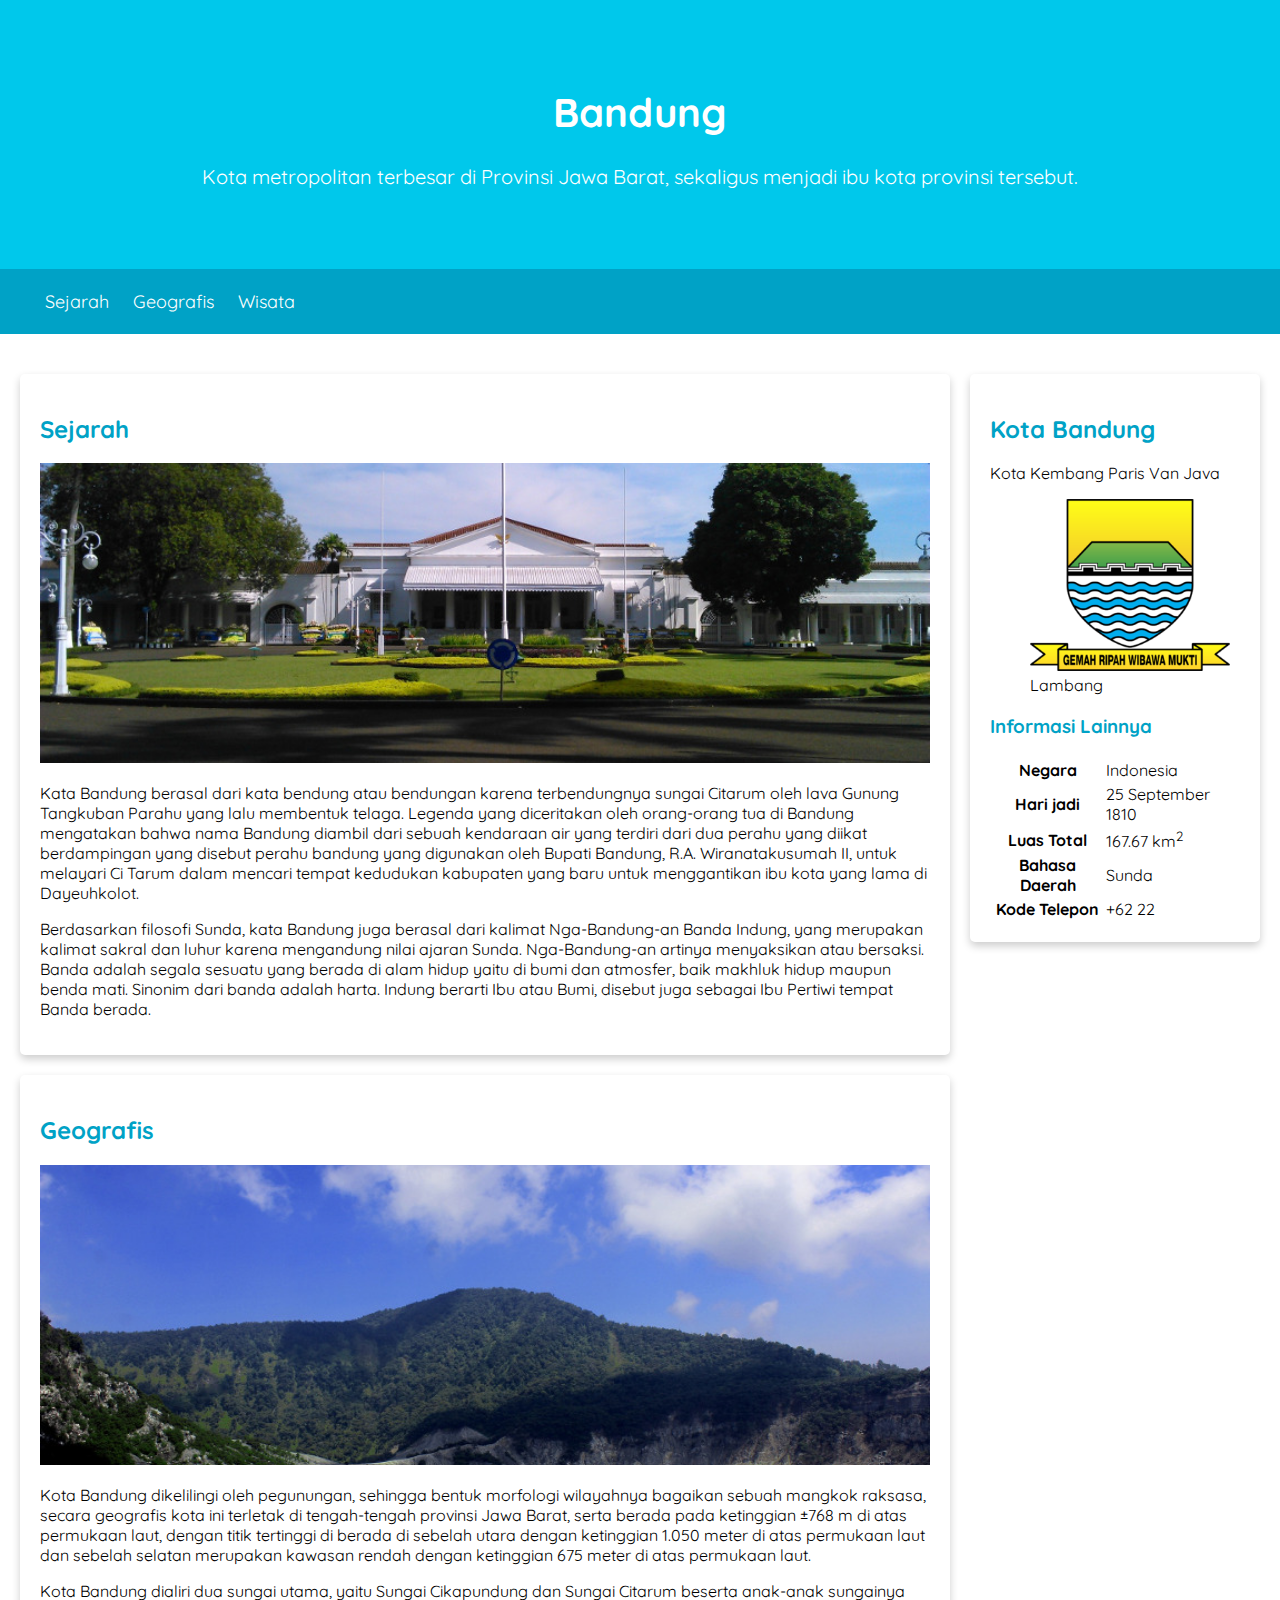
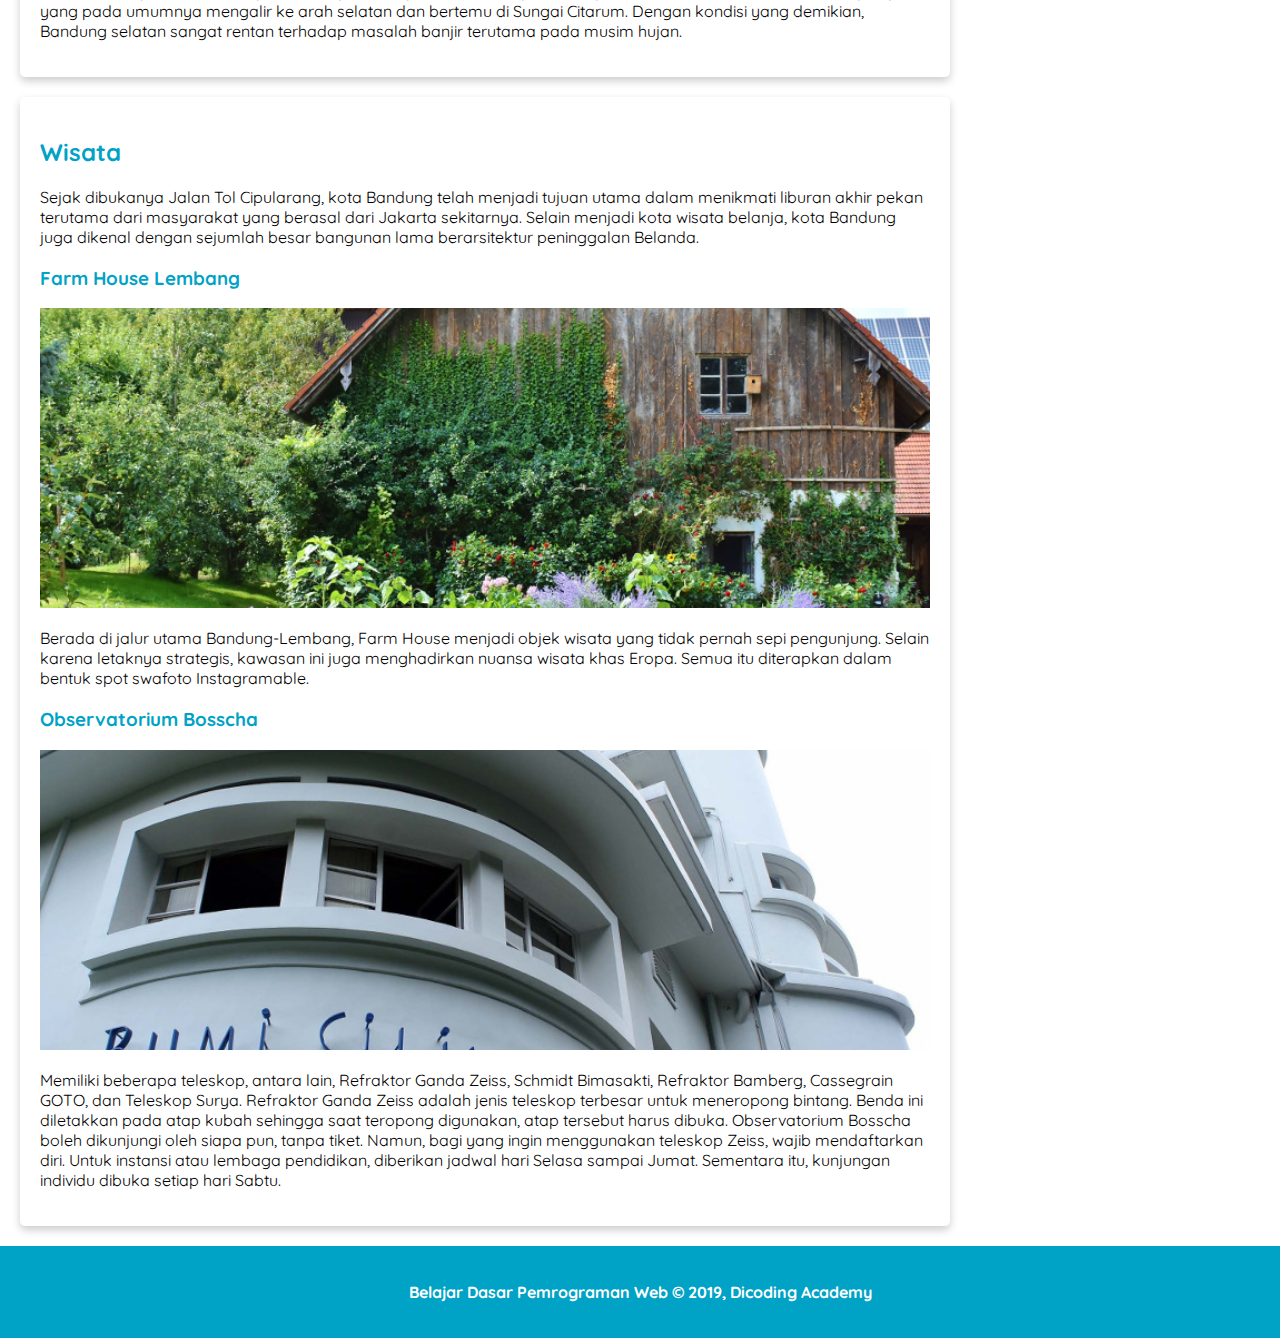
<file: index.html>
<!DOCTYPE html>
<html lang="en">

<head>
    <meta charset="UTF-8">
    <meta http-equiv="X-UA-Compatible" content="IE=edge">
    <meta name="viewport" content="width=device-width, initial-scale=1.0">
    <title>Belajar HTML With DICODING</title>
    <link rel="stylesheet" href="assets/styles/style.css">
</head>

<body> 
    <header>
        <div class="jumbotron">
            <h1 class="test">Bandung</h1>
            <p>Kota metropolitan terbesar di Provinsi Jawa Barat, sekaligus menjadi ibu kota provinsi tersebut.</p>
        </div>
        <nav>
            <ul>
                <li><a href="#sejarah">Sejarah</a></li>
                <li><a href="#geografis">Geografis</a></li>
                <li><a href="#wisata">Wisata</a></li>
            </ul>
        </nav>
    </header>

    <main>
        <div id="content">
            <article id="sejarah" class="card">
                <h2>Sejarah</h2>
                <img src="assets/image/history.jpg" class="featured-image" alt="sejarah">
                <p>Kata Bandung berasal dari kata bendung atau bendungan karena terbendungnya sungai Citarum oleh lava
                    Gunung
                    Tangkuban
                    Parahu yang lalu membentuk telaga. Legenda yang diceritakan oleh orang-orang tua di Bandung
                    mengatakan
                    bahwa
                    nama
                    Bandung diambil dari sebuah kendaraan air yang terdiri dari dua perahu yang diikat berdampingan yang
                    disebut
                    perahu
                    bandung yang digunakan oleh Bupati Bandung, R.A. Wiranatakusumah II, untuk melayari Ci Tarum dalam
                    mencari
                    tempat
                    kedudukan kabupaten yang baru untuk menggantikan ibu kota yang lama di Dayeuhkolot.</p>


                <p>Berdasarkan filosofi Sunda, kata Bandung juga berasal dari kalimat Nga-Bandung-an Banda Indung, yang
                    merupakan
                    kalimat sakral dan luhur karena mengandung nilai ajaran Sunda. Nga-Bandung-an artinya menyaksikan
                    atau
                    bersaksi.
                    Banda adalah segala sesuatu yang berada di alam hidup yaitu di bumi dan atmosfer, baik makhluk hidup
                    maupun
                    benda
                    mati. Sinonim dari banda adalah harta. Indung berarti Ibu atau Bumi, disebut juga sebagai Ibu
                    Pertiwi
                    tempat
                    Banda
                    berada.</p>
            </article>


            <article id="geografis" class="card">
                <h2>Geografis</h2>
                <img src="assets/image/geografis.jpg" class="featured-image" alt="geografis">
                <p>Kota Bandung dikelilingi oleh pegunungan, sehingga bentuk morfologi wilayahnya bagaikan sebuah
                    mangkok
                    raksasa,
                    secara geografis kota ini terletak di tengah-tengah provinsi Jawa Barat, serta berada pada
                    ketinggian
                    ±768 m
                    di
                    atas
                    permukaan laut, dengan titik tertinggi di berada di sebelah utara dengan ketinggian 1.050 meter di
                    atas
                    permukaan
                    laut dan sebelah selatan merupakan kawasan rendah dengan ketinggian 675 meter di atas permukaan
                    laut.
                </p>


                <p>Kota Bandung dialiri dua sungai utama, yaitu Sungai Cikapundung dan Sungai Citarum beserta anak-anak
                    sungainya
                    yang
                    pada umumnya mengalir ke arah selatan dan bertemu di Sungai Citarum. Dengan kondisi yang demikian,
                    Bandung
                    selatan
                    sangat rentan terhadap masalah banjir terutama pada musim hujan.</p>
            </article>


            <article id="wisata" class="card">
                <h2>Wisata</h2>
                <p>Sejak dibukanya Jalan Tol Cipularang, kota Bandung telah menjadi tujuan utama dalam menikmati liburan
                    akhir
                    pekan
                    terutama dari masyarakat yang berasal dari Jakarta sekitarnya. Selain menjadi kota wisata belanja,
                    kota
                    Bandung
                    juga
                    dikenal dengan sejumlah besar bangunan lama berarsitektur peninggalan Belanda.</p>


                <section>
                    <h3>Farm House Lembang</h3>
                    <img src="assets/image/farm-house.jpg" class="featured-image" alt="farmhouse">
                    <p>Berada di jalur utama Bandung-Lembang, Farm House menjadi objek wisata yang tidak pernah sepi
                        pengunjung.
                        Selain
                        karena letaknya strategis, kawasan ini juga menghadirkan nuansa wisata khas Eropa. Semua itu
                        diterapkan
                        dalam
                        bentuk
                        spot swafoto Instagramable.</p>
                </section>


                <section>
                    <h3>Observatorium Bosscha</h3>
                    <img src="assets/image/bosscha.jpg" class="featured-image" alt="bosscha">
                    <p>Memiliki beberapa teleskop, antara lain, Refraktor Ganda Zeiss, Schmidt Bimasakti, Refraktor
                        Bamberg,
                        Cassegrain
                        GOTO, dan Teleskop Surya. Refraktor Ganda Zeiss adalah jenis teleskop terbesar untuk meneropong
                        bintang.
                        Benda
                        ini
                        diletakkan pada atap kubah sehingga saat teropong digunakan, atap tersebut harus dibuka.
                        Observatorium
                        Bosscha
                        boleh
                        dikunjungi oleh siapa pun, tanpa tiket. Namun, bagi yang ingin menggunakan teleskop Zeiss, wajib
                        mendaftarkan
                        diri.
                        Untuk instansi atau lembaga pendidikan, diberikan jadwal hari Selasa sampai Jumat. Sementara
                        itu,
                        kunjungan
                        individu
                        dibuka setiap hari Sabtu.</p>
                </section>
            </article>
        </div>


        <aside class="logosamping">
            <article class="card">
                <header>
                    <h2>Kota Bandung</h2>
                    <p>Kota Kembang Paris Van Java</p>
                    <figure>
                        <img src="assets/image/bandung-badge.png" class="profile-img" alt="Logo Bandung">
                        <figcaption>Lambang</figcaption>
                    </figure>
                </header>
                <section>
                    <h3>Informasi Lainnya</h3>
                    <table>
                        <tr>
                            <th>Negara</th>
                            <td>Indonesia</td>
                        </tr>
                        <tr>
                            <th>Hari jadi</th>
                            <td>25 September 1810</td>
                        </tr>
                        <tr>
                            <th>Luas Total</th>
                            <td>167.67 km<sup>2</sup></td>
                        </tr>
                        <tr>
                            <th>Bahasa Daerah</th>
                            <td>Sunda</td>
                        </tr>
                        <tr>
                            <th>Kode Telepon</th>
                            <td>+62 22</td>
                        </tr>
                    </table>
                </section>
            </article>
        </aside>
    </main>

    <footer>
        <p>Belajar Dasar Pemrograman Web &#169; 2019, Dicoding Academy</p>
    </footer>

</body>

</html>
</file>
<file: assets/styles/style.css>
@import url('https://fonts.googleapis.com/css2?family=Quicksand:wght@400;700&display=swap');

@media screen and (max-width: 900px) {

    aside.logosamping {
        width: 100%;
        padding: 0;
    }
}

.jumbotron {
    font-size: 20px;
    padding: 60px;
    background-color: #00c8eb;
    text-align: center;
    color: white;
}


header {
    display: inline;
}

nav {
    background-color: #00a2c6;
    padding: 5px;
    position: sticky;
    top: 0;
}

nav li {
    display: inline;
    list-style-type: none;
    margin-right: 20px;
}

nav a {
    font-size: 18px;
    font-weight: 400;
    text-decoration: none;
    color: white;
}

nav a:hover {
    font-weight: bold;
}

body {
    font-family: 'Quicksand', sans-serif;
    margin: 0;
    padding: 0;
}

h2 {
    color: #00a2c6
}

h3 {
    color: #00a2c6
}

main {
    padding: 20px;
    overflow: auto;
}

.featured-image {
    width: 100%;
    max-height: 300px;
    object-fit: cover;
    object-position: center;
}

.profile-img {
    width: 200px;
}

/* .profile header {
    text-align: center;
} */

* {
    box-sizing: border-box;
}

.card {
    box-shadow: 0 4px 8px 0 rgba(0, 0, 0, 0.2);
    border-radius: 5px;
    padding: 20px;
    margin-top: 20px;
}

aside {
    float: right;
    width: 25%;
    padding-left: 20px;
}

#content {
    float: left;
    width: 75%;
}

footer {
    padding: 20px;
    color: white;
    background-color: #00a2c6;
    text-align: center;
    font-weight: bold;
}
</file>
